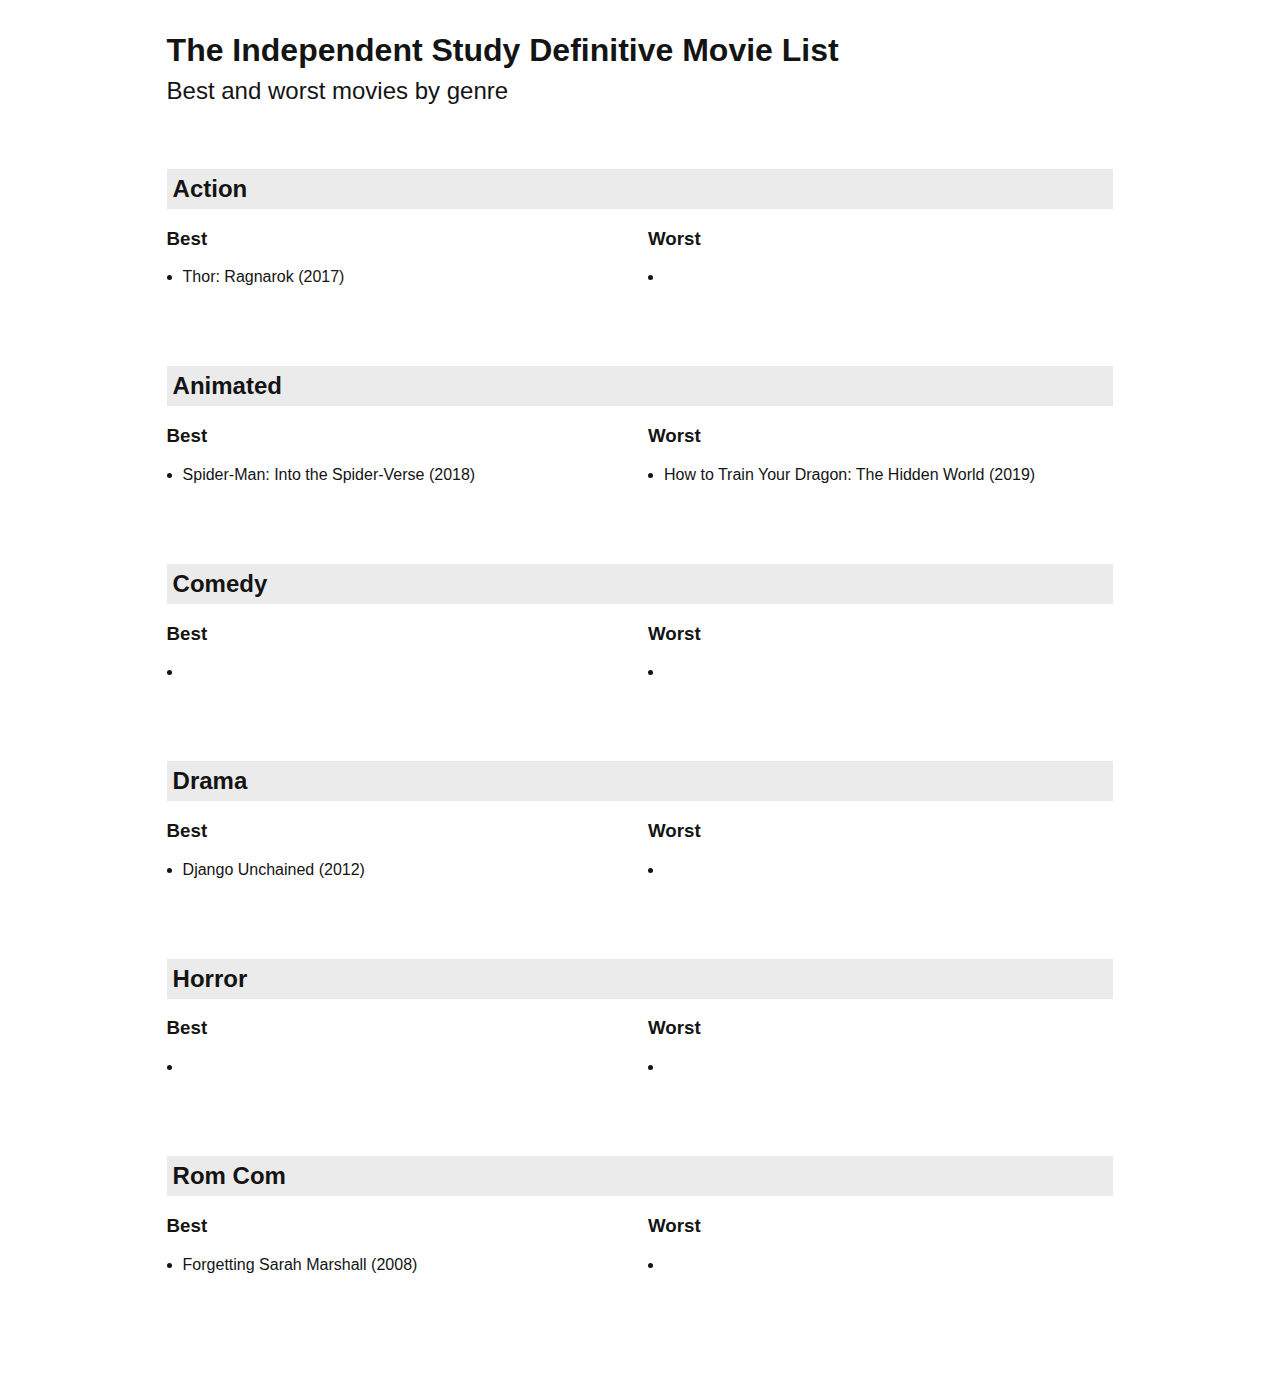
<file: index.html>
<!DOCTYPE html>
<html lang="en-US" dir="ltr">
<head>
	<meta charset="utf-8">
	<meta name="viewport" content="width=device-width, initial-scale=1">
	<title></title>
	<link rel="stylesheet" href="ind-study-movie-list.css" />
</head>
<body>
<div class="wrapper">
	<header>
		<h1>The Independent Study Definitive Movie List</h1>
		<p>Best and worst movies by genre</p>
	</header>

	<main>
		<article class="category">
			<h2>Action</h2>

			<div class="category-lists">
				<section class="category-best-worst best">
					<h3>Best</h3>
					<ul>
						<li><a href="https://www.rottentomatoes.com/m/thor_ragnarok_2017">Thor: Ragnarok (2017)</a></li>
					</ul>
				</section>

				<section class="category-best-worst worst">
					<h3>Worst</h3>
					<ul>
						<li></li>
					</ul>
				</section>
			</div>
		</article>

		<article class="category">
			<h2>Animated</h2>

			<div class="category-lists">
				<section class="category-best-worst best">
					<h3>Best</h3>
					<ul>
						<li><a href="https://www.rottentomatoes.com/m/spider_man_into_the_spider_verse">Spider-Man: Into the Spider-Verse (2018)</a></li>
					</ul>
				</section>

				<section class="category-best-worst worst">
					<h3>Worst</h3>
					<ul>
						<li><a href="https://www.rottentomatoes.com/m/how_to_train_your_dragon_the_hidden_world">How to Train Your Dragon: The Hidden World (2019)</a></li>
					</ul>
				</section>
			</div>
		</article>

		<article class="category">
			<h2>Comedy</h2>

			<div class="category-lists">
				<section class="category-best-worst best">
					<h3>Best</h3>
					<ul>
						<li></li>
					</ul>
				</section>

				<section class="category-best-worst worst">
					<h3>Worst</h3>
					<ul>
						<li></li>
					</ul>
				</section>
			</div>
		</article>

		<article class="category">
			<h2>Drama</h2>

			<div class="category-lists">
				<section class="category-best-worst best">
					<h3>Best</h3>
					<ul>
						<li><a href="https://www.rottentomatoes.com/m/django_unchained_2012">Django Unchained (2012)</a></li>
					</ul>
				</section>

				<section class="category-best-worst worst">
					<h3>Worst</h3>
					<ul>
						<li></li>
					</ul>
				</section>
			</div>
		</article>

		<article class="category">
			<h2>Horror</h2>

			<div class="category-lists">
				<section class="category-best-worst best">
					<h3>Best</h3>
					<ul>
						<li></li>
					</ul>
				</section>

				<section class="category-best-worst worst">
					<h3>Worst</h3>
					<ul>
						<li></li>
					</ul>
				</section>
			</div>
		</article>

		<article class="category">
			<h2>Rom Com</h2>

			<div class="category-lists">
				<section class="category-best-worst best">
					<h3>Best</h3>
					<ul>
						<li><a href="https://www.rottentomatoes.com/m/forgetting_sarah_marshall">Forgetting Sarah Marshall (2008)</a></li>
					</ul>
				</section>

				<section class="category-best-worst worst">
					<h3>Worst</h3>
					<ul>
						<li></li>
					</ul>
				</section>
			</div>
		</article>
	</main>
</div>
</body>
</html>
</file>
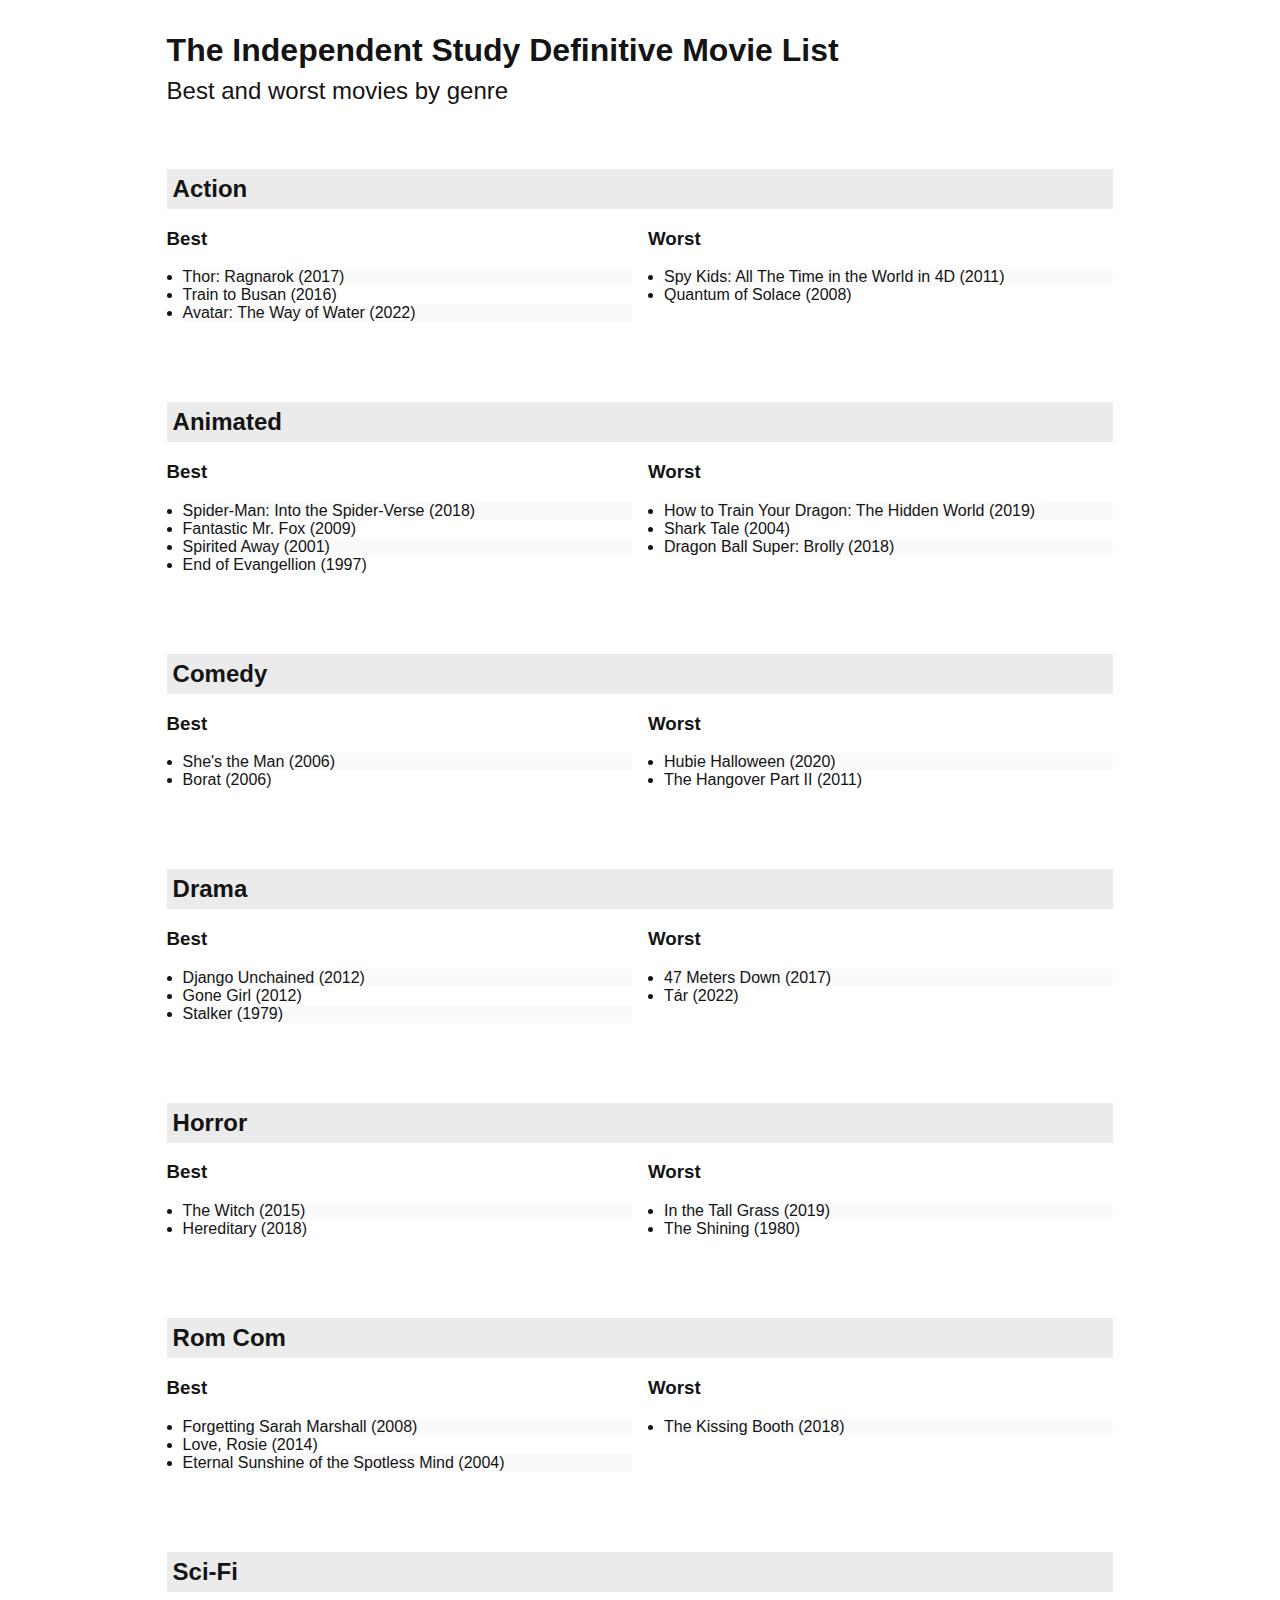
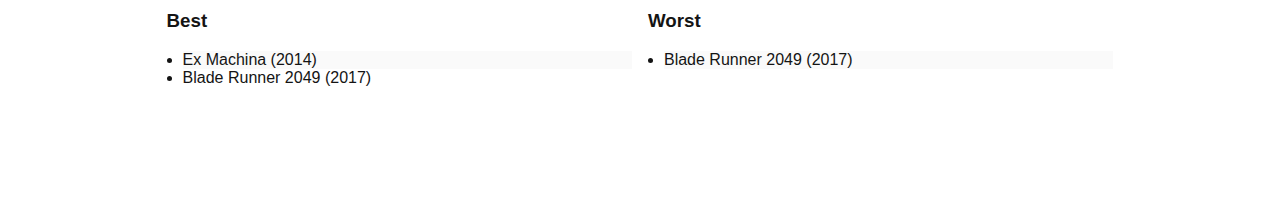
<file: ind-study-definitive-movie-list/index.html>
<!DOCTYPE html>
<html lang="en-US" dir="ltr">
<head>
	<meta charset="utf-8">
	<meta name="viewport" content="width=device-width, initial-scale=1">
	<title>The Independent Study Definitive Movie List</title>
	<link rel="stylesheet" href="main.css" />
</head>
<body>
<div class="wrapper">
	<header>
		<h1>The Independent Study Definitive Movie List</h1>
		<p>Best and worst movies by genre</p>
	</header>

	<main>
		<article class="category">
			<h2>Action</h2>

			<div class="category-lists">
				<section class="category-best-worst best">
					<h3>Best</h3>
					<ul>
						<li><a href="https://www.rottentomatoes.com/m/thor_ragnarok_2017">Thor: Ragnarok (2017)</a></li>
						<li><a href="https://www.rottentomatoes.com/m/train_to_busan">Train to Busan (2016)</a></li>
						<li><a href="https://www.rottentomatoes.com/m/avatar_the_way_of_water">Avatar: The Way of Water (2022)</a></li>
					</ul>
				</section>

				<section class="category-best-worst worst">
					<h3>Worst</h3>
					<ul>
						<li><a href="https://www.rottentomatoes.com/m/spy_kids_all_the_time_in_the_world_in_4d">Spy Kids: All The Time in the World in 4D (2011)</a></li>
						<li><a href="https://www.rottentomatoes.com/m/quantum_of_solace">Quantum of Solace (2008)</a></li>
					</ul>
				</section>
			</div>
		</article>

		<article class="category">
			<h2>Animated</h2>

			<div class="category-lists">
				<section class="category-best-worst best">
					<h3>Best</h3>
					<ul>
						<li><a href="https://www.rottentomatoes.com/m/spider_man_into_the_spider_verse">Spider-Man: Into the Spider-Verse (2018)</a></li>
						<li><a href="https://www.rottentomatoes.com/m/1197696-fantastic_mr_fox">Fantastic Mr. Fox (2009)</a></li>
						<li><a href="https://www.rottentomatoes.com/m/spirited_away">Spirited Away (2001)</a></li>
						<li><a href="https://www.rottentomatoes.com/m/neon_genesis_evangelion_the_end_of_evangelion">End of Evangellion (1997)</a></li>
					</ul>
				</section>

				<section class="category-best-worst worst">
					<h3>Worst</h3>
					<ul>
						<li><a href="https://www.rottentomatoes.com/m/how_to_train_your_dragon_the_hidden_world">How to Train Your Dragon: The Hidden World (2019)</a></li>
						<li><a href="https://www.rottentomatoes.com/m/shark_tale">Shark Tale (2004)</a></li>
						<li><a href="https://www.rottentomatoes.com/m/dragon_ball_super_broly">Dragon Ball Super: Brolly (2018)</a></li>
					</ul>
				</section>
			</div>
		</article>

		<article class="category">
			<h2>Comedy</h2>

			<div class="category-lists">
				<section class="category-best-worst best">
					<h3>Best</h3>
					<ul>
						<li><a href="https://www.rottentomatoes.com/m/shes_the_man">She's the Man (2006)</a></li>
						<li><a href="https://www.rottentomatoes.com/m/borat">Borat (2006)</a></li>
					</ul>
				</section>

				<section class="category-best-worst worst">
					<h3>Worst</h3>
					<ul>
						<li><a href="https://www.rottentomatoes.com/m/hubie_halloween">Hubie Halloween (2020)</a></li>
						<li><a href="https://www.rottentomatoes.com/m/the_hangover_2">The Hangover Part II (2011)</a></li>
					</ul>
				</section>
			</div>
		</article>

		<article class="category">
			<h2>Drama</h2>

			<div class="category-lists">
				<section class="category-best-worst best">
					<h3>Best</h3>
					<ul>
						<li><a href="https://www.rottentomatoes.com/m/django_unchained_2012">Django Unchained (2012)</a></li>
						<li><a href="https://www.rottentomatoes.com/m/gone_girl">Gone Girl  (2012)</a></li>
						<li><a href="https://www.rottentomatoes.com/m/1043378-stalker">Stalker (1979)</a></li>
					</ul>
				</section>

				<section class="category-best-worst worst">
					<h3>Worst</h3>
					<ul>
						<li><a href="https://www.rottentomatoes.com/m/47_meters_down">47 Meters Down (2017)</a></li>
						<li><a href="https://www.rottentomatoes.com/m/tar_2022">Tár (2022)</a></li>

					</ul>
				</section>
			</div>
		</article>

		<article class="category">
			<h2>Horror</h2>

			<div class="category-lists">
				<section class="category-best-worst best">
					<h3>Best</h3>
					<ul>
						<li><a href="https://www.rottentomatoes.com/m/the_witch_2016">The Witch (2015)</a></li>
						<li><a href="https://www.rottentomatoes.com/m/hereditary">Hereditary (2018)</a></li>
					</ul>
				</section>

				<section class="category-best-worst worst">
					<h3>Worst</h3>
					<ul>
						<li><a href="https://www.rottentomatoes.com/m/in_the_tall_grass_2019">In the Tall Grass (2019)</a></li>
						<li><a href="https://www.rottentomatoes.com/m/shining">The Shining (1980)</a></li>
					</ul>
				</section>
			</div>
		</article>

		<article class="category">
			<h2>Rom Com</h2>

			<div class="category-lists">
				<section class="category-best-worst best">
					<h3>Best</h3>
					<ul>
						<li><a href="https://www.rottentomatoes.com/m/forgetting_sarah_marshall">Forgetting Sarah Marshall (2008)</a></li>
						<li><a href="https://www.rottentomatoes.com/m/love_rosie">Love, Rosie (2014)</a></li>
						<li><a href="https://www.rottentomatoes.com/m/eternal_sunshine_of_the_spotless_mind">Eternal Sunshine of the Spotless Mind (2004)</a></li>						
						
					</ul>
				</section>

				<section class="category-best-worst worst">
					<h3>Worst</h3>
					<ul>
						<li><a href="https://www.rottentomatoes.com/m/the_kissing_booth">The Kissing Booth (2018)</a></li>
					</ul>
				</section>
			</div>
		</article>

		<article class="category">
			<h2>Sci-Fi</h2>

			<div class="category-lists">
				<section class="category-best-worst best">
					<h3>Best</h3>
					<ul>
						<li><a href="https://www.rottentomatoes.com/m/ex_machina">Ex Machina (2014)</a></li>
						<li><a href="https://www.rottentomatoes.com/m/blade_runner_2049">Blade Runner 2049 (2017)</a></li>
					</ul>
				</section>

				<section class="category-best-worst worst">
					<h3>Worst</h3>
					<ul>
						<li><a href="https://www.rottentomatoes.com/m/blade_runner_2049">Blade Runner 2049 (2017)</a></li>
					</ul>
				</section>
			</div>
		</article>

	</main>
</div>
</body>
</html>
</file>
<file: ind-study-movie-list.css>
@charset "utf-8";

* {
	box-sizing: border-box;
}

html, body {
	margin: initial;
	padding: initial;
	font-family: -apple-system, BlinkMacSystemFont, avenir next, avenir,
							 segoe ui, helvetica neue, helvetica, Cantarell, Ubuntu,
							 roboto, noto, arial, sans-serif;
}

img {
	display: block;
	max-width: 100%;
	height: auto;
}

body {
	color: hsl(0, 0%, 8%);
}

h1 {
	margin: 0 0 0.5rem;
}

h2 {
	background-color: hsl(0, 0%, 92%);
	margin: 0;
	padding: 0.25em;
}

a:link,
a:visited {
	color: inherit;
	text-decoration: none;
}

a:hover {
	color: hsl(0, 0%, 0%);
	text-decoration: underline;
}

.wrapper {
	max-width: 110ch;
	margin: 0 auto;
	padding: 2rem 1rem;
	min-height: 100vh;
}

header p {
	font-size: 1.5rem;
	font-weight: lighter;
	margin: 0;
}

main {
	margin-top: 4rem;
}

.category {
	margin-bottom: 4rem;
}

.category-lists {
	display: grid;
	grid-template-columns: 1fr;
	gap: 1rem;
}

@media (min-width: 45em) {
	.category-lists {
		grid-template-columns: 1fr 1fr;
	}
}

.category-best-worst {
}

.category-best-worst ul {
	padding-inline-start: 1em;
}
</file>
<file: ind-study-definitive-movie-list/main.css>
@charset "utf-8";

* {
	box-sizing: border-box;
}

html, body {
	margin: initial;
	padding: initial;
	font-family: -apple-system, BlinkMacSystemFont, avenir next, avenir,
							 segoe ui, helvetica neue, helvetica, Cantarell, Ubuntu,
							 roboto, noto, arial, sans-serif;
}

img {
	display: block;
	max-width: 100%;
	height: auto;
}

body {
	color: hsl(0, 0%, 8%);
}

h1 {
	margin: 0 0 0.5rem;
}

h2 {
	background-color: hsl(0, 0%, 92%);
	margin: 0;
	padding: 0.25em;
}

a:link,
a:visited {
	color: inherit;
	text-decoration: none;
}

a:hover {
	color: hsl(0, 0%, 0%);
	text-decoration: underline;
}

.wrapper {
	max-width: 110ch;
	margin: 0 auto;
	padding: 2rem 1rem;
	min-height: 100vh;
}

header p {
	font-size: 1.5rem;
	font-weight: lighter;
	margin: 0;
}

main {
	margin-top: 4rem;
}

.category {
	margin-bottom: 4rem;
}

.category-lists {
	display: grid;
	grid-template-columns: 1fr;
	gap: 1rem;
}

@media (min-width: 45em) {
	.category-lists {
		grid-template-columns: 1fr 1fr;
	}
}

.category-best-worst ul li:nth-child(2n-1){
	background-color: rgb(250, 250, 250);
}

.category-best-worst ul {
	padding-inline-start: 1em;
}
</file>
